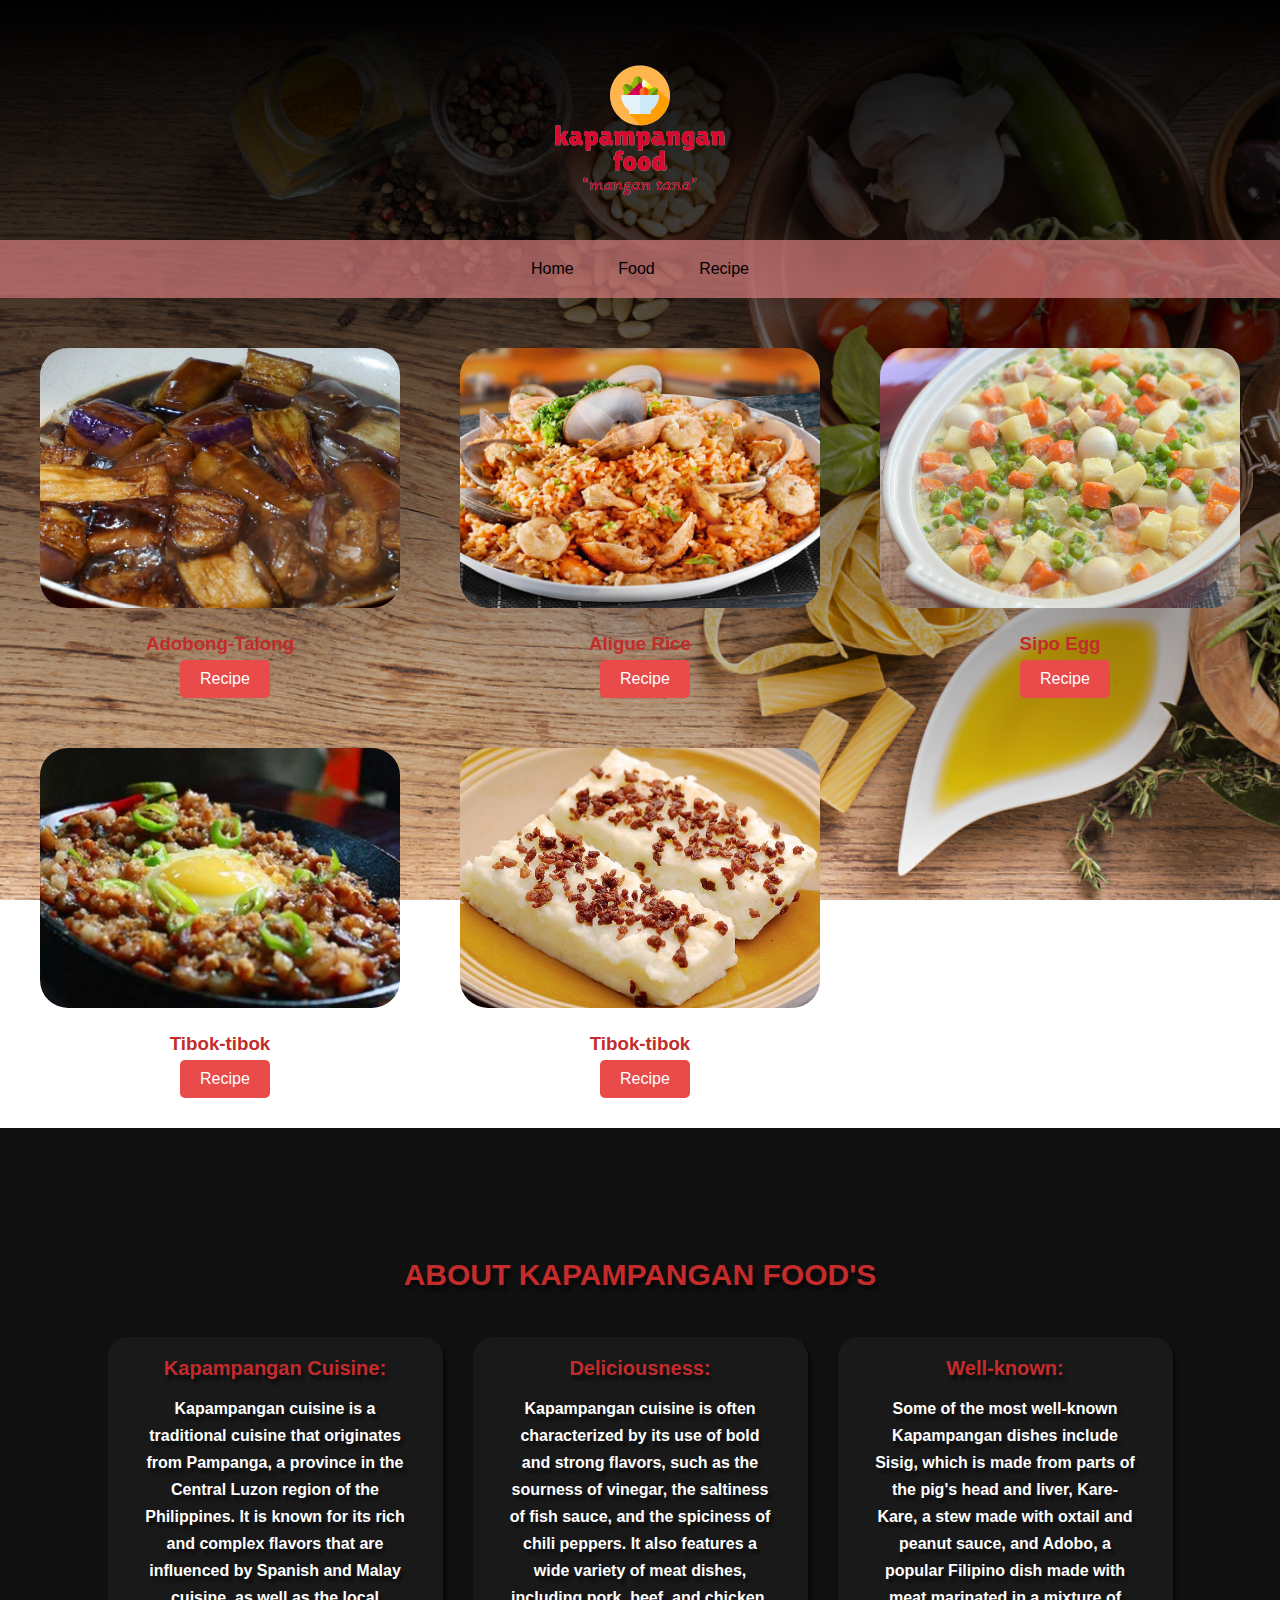
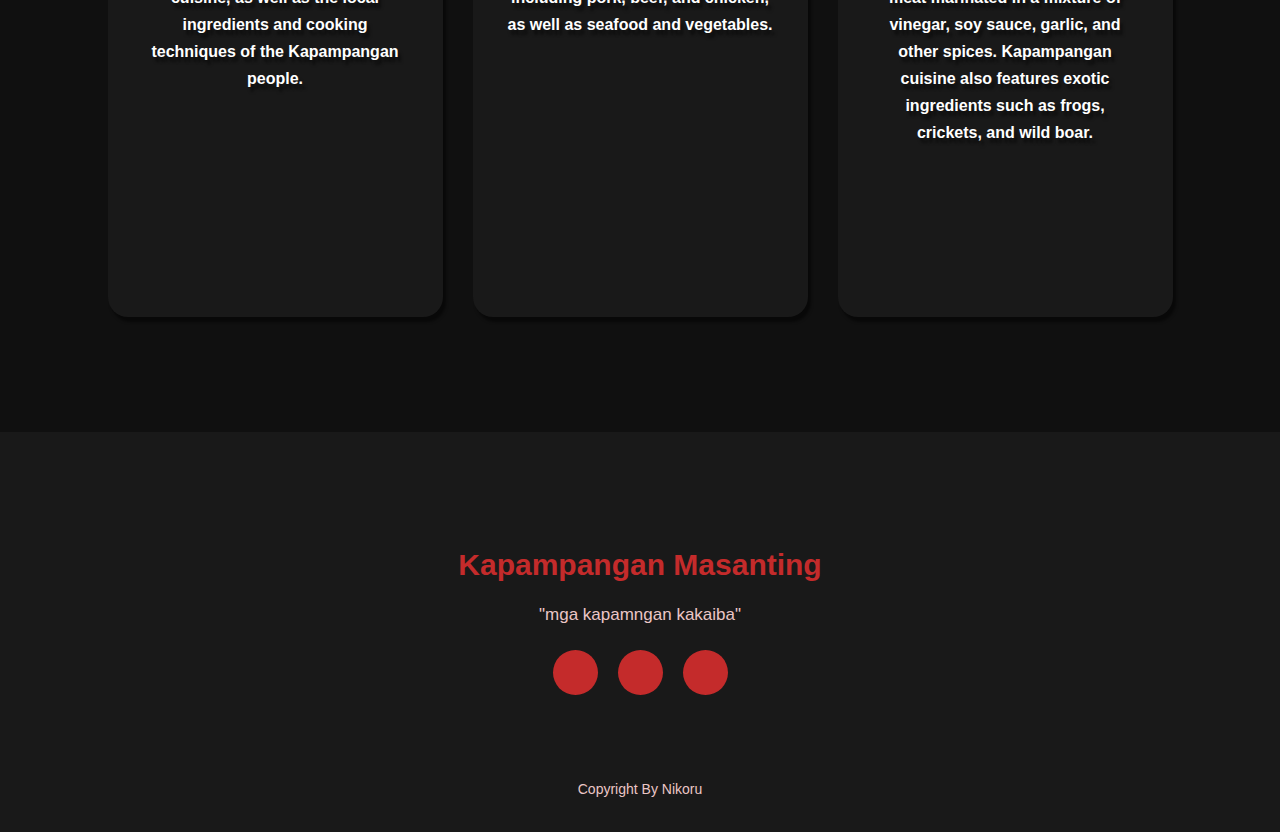
<file: Food Online Recipe/index.html>
<!DOCTYPE html>
<html lang="en">
<head>
    <meta charset="UTF-8">
    <meta http-equiv="X-UA-Compatible" content="IE=edge">
    <meta name="viewport" content="width=device-width, initial-scale=1.0">
    <link rel="stylesheet" href="https://cdnjs.cloudflare.com/ajax/libs/font-awesome/6.3.0/css/all.min.css" 
    integrity="sha512-SzlrxWUlpfuzQ+pcUCosxcglQRNAq/DZjVsC0lE40xsADsfeQoEypE+enwcOiGjk/bSuGGKHEyjSoQ1zVisanQ==" 
    crossorigin="anonymous" referrerpolicy="no-referrer" />
    <link rel="stylesheet" href="style.css">
    <title>Home</title>
</head>
<body class="bg-image">
    <img src="logoo.png" alt="logo">
    <!-- <h1>"Mangan Tana"</h1> -->
    <nav>
        <ul>
            <a href="#">Home</a>
            <a href="food.html" class="abt-food">Food</a>
            <a href="#">Recipe</a>
        </ul>
    </nav>

    <section class="items">
        <div class="item">
            <img class="bg-rounded" src="adobong-talong.jpg">
            <h3>Adobong-Talong</h3>
            <!-- <button>Recipe</button> -->
            <a href="adobo.html" class="button">Recipe</a>
        </div>
        <div class="item">
            <img class="bg-rounded" src="aligue-riceu.jpg">
            <h3>Aligue Rice</h3>
            <!-- <button>Recipe</button> -->
            <a href="aligue.html" class="button">Recipe</a>
        </div>
        <div class="item">
            <img class="bg-rounded" src="sipo-egg.jpg">
            <h3>Sipo Egg</h3>
            <!-- <button>Recipe</button> -->
            <a href="sipo-egg.html" class="button">Recipe</a>
        </div>
        <div class="item">
            <img class="bg-rounded" src="sisiglog.jpg">
            <h3>Tibok-tibok</h3>
            <!-- <button>Recipe</button> -->
            <a href="sisig.html" class="button">Recipe</a>
        </div>
        <div class="item">
            <img class="bg-rounded" src="tibok-tibok.jpg">
            <h3>Tibok-tibok</h3>
            <!-- <button>Recipe</button> -->
            <a href="tibok.html" class="button">Recipe</a>
        </div>
    </section>

    <div class="kapam">
        <div class="title">
            <h2>ABOUT KAPAMPANGAN FOOD'S</h2>
        </div>

        <div class="box">
            <!--Card 1-->
            <div class="boxes">
                <h4>Kapampangan Cuisine: </h4>
                <div class="paragraph">
                    <p><b>Kapampangan cuisine is a traditional cuisine that originates from Pampanga, 
                        a province in the Central Luzon region of the Philippines. It is known for its
                        rich and complex flavors that are influenced by Spanish and Malay cuisine, as well as
                        the local ingredients and cooking techniques of the Kapampangan people.</b></p>
                </div>
            </div>

            <!--Card 2-->
            <div class="boxes">
                <h4>Deliciousness: </h4>
                <div class="paragraph">
                    <p><b>Kapampangan cuisine is often characterized by its use of bold 
                        and strong flavors, such as the sourness of vinegar, the saltiness 
                        of fish sauce, and the spiciness of chili peppers. It also features 
                        a wide variety of meat dishes, including pork, beef, and chicken, 
                        as well as seafood and vegetables.</b></p>
                </div>
            </div>

            <!--Card 3-->
            <div class="boxes">
                <h4>Well-known: </h4>
                <div class="paragraph">
                    <p><b>Some of the most well-known Kapampangan dishes include Sisig, 
                        which is made from parts of the pig's head and liver, Kare-Kare, 
                        a stew made with oxtail and peanut sauce, and Adobo, a popular 
                        Filipino dish made with meat marinated in a mixture of vinegar,
                        soy sauce, garlic, and other spices. Kapampangan cuisine also features 
                        exotic ingredients such as frogs, crickets, and wild boar.</b></p>
                    </div>
                </div>
            </div>
        </div>
    </div>

    <!--Footer-->
    <footer>
        <p>Kapampangan Masanting</p>
        <p>"mga kapamngan kakaiba"</p>
        <div class="social">
            <a href="#"><i class="fa-brands fa-facebook-f"></i></a>
            <a href="#"><i class="fa-brands fa-instagram"></i></a>
            <a href="#"><i class="fa-brands fa-twitter"></i></a>
        </div>
        <p class="end">Copyright By Nikoru</p>
    </footer>
</body>
</html>
</file>
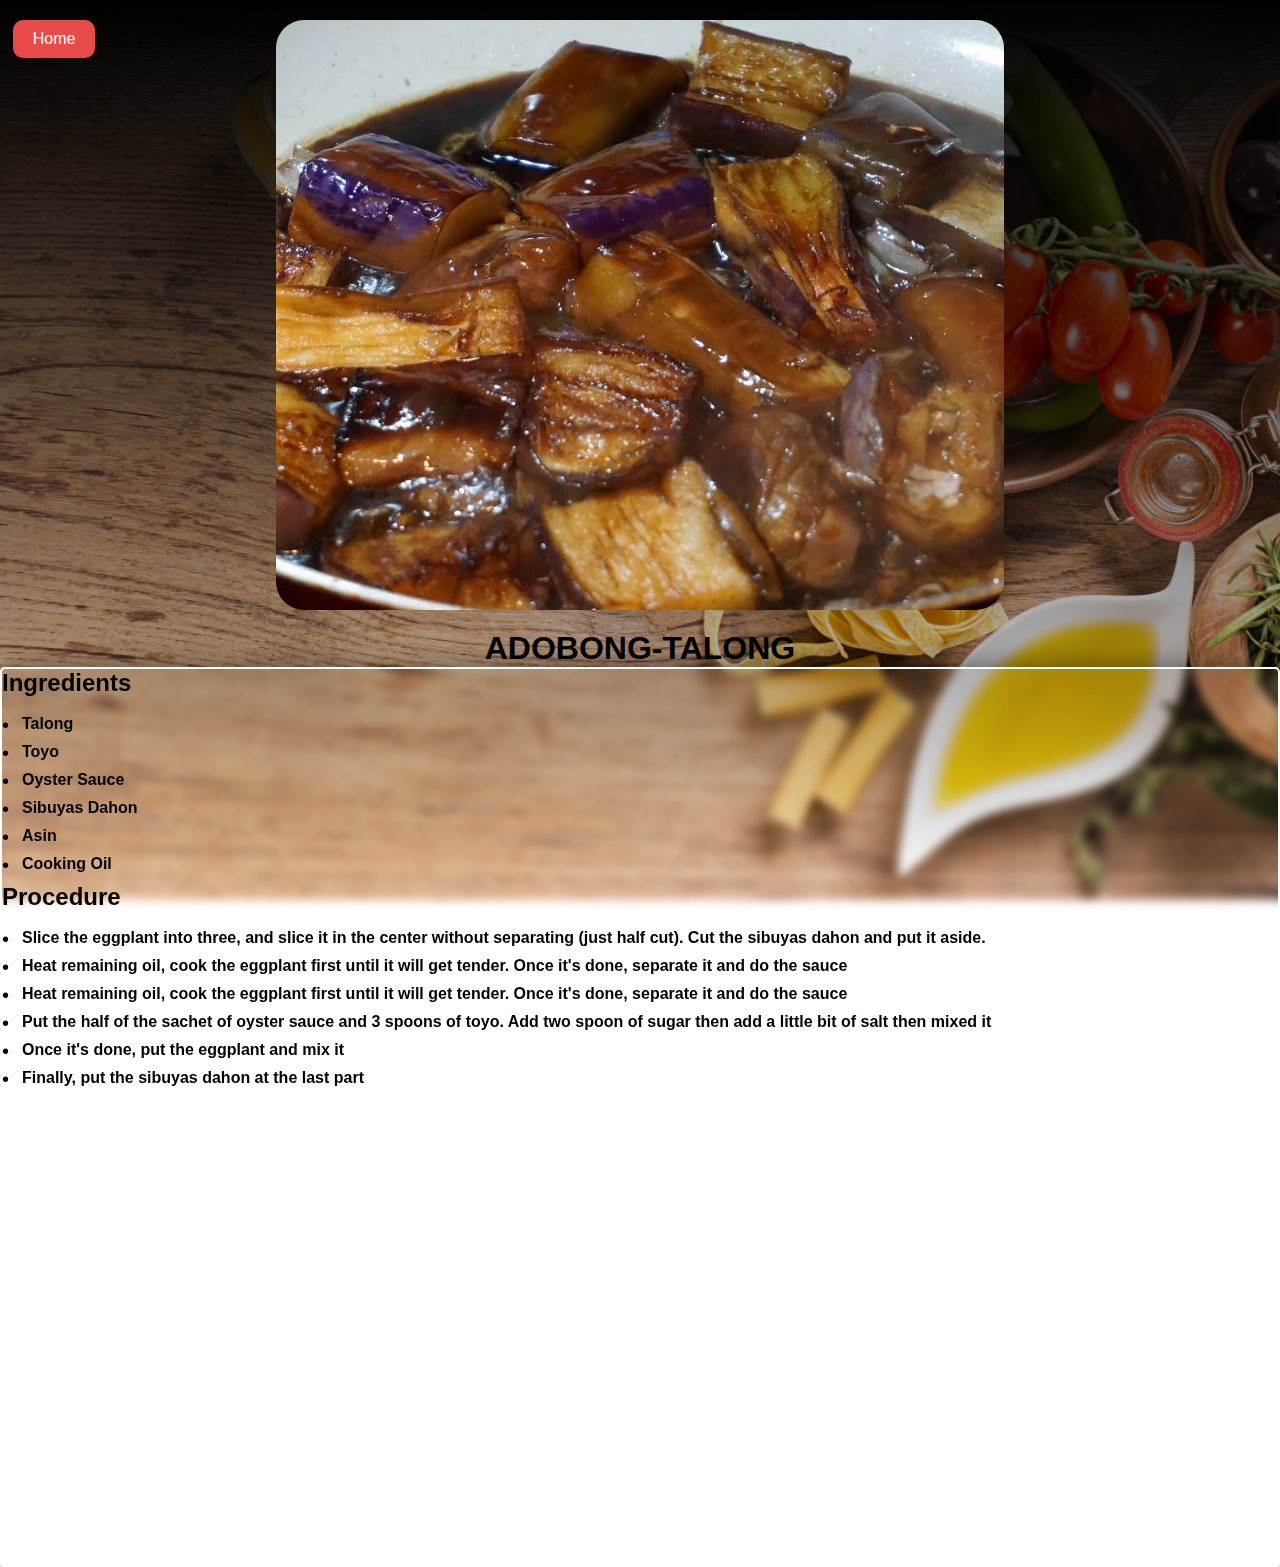
<file: Food Online Recipe/adobo.html>
<!DOCTYPE html>
<html lang="en">
<head>
    <meta charset="UTF-8">
    <meta http-equiv="X-UA-Compatible" content="IE=edge">
    <meta name="viewport" content="width=device-width, initial-scale=1.0">
    <link rel="stylesheet" href="style.css">
    <title>Adobong-Talong</title>
</head>
<body class="bg-image">
    <a href="index.html" class="adobo-btn">Home</a>
    <img class="adowbow" src="adobong-talong.jpg">
    <h1 class="adobo-h1">ADOBONG-TALONG</h1>
    <div class="boxshadow">
        <!-- <h1>ADOBONG-TALONG</h1> -->
        <h2>Ingredients </h2>
        <br>
        <ul>
            <li><b> Talong</b></li>
            </li>
            <li><b> Toyo</b></li>
            </li>
            <li><b> Oyster Sauce</b></li>
            </li>
            <li><b> Sibuyas Dahon</b></li>
            <li><b> Asin</b></li>
            <li><b> Cooking Oil</b></li>
        </ul>

        <h2>Procedure</h2>
        <br>
        <ol>
            <li><b> Slice the eggplant into three, and slice it in the center without 
                    separating (just half cut). Cut the sibuyas dahon and put it aside.</b></li>
            <li><b> Heat remaining oil, cook the eggplant first until it will get tender. 
                    Once it's done, separate it and do the sauce</b></li>
            <li><b> Heat remaining oil, cook the eggplant first until it will get tender. 
                    Once it's done, separate it and do the sauce</b></li>
            <li><b> Put the half of the sachet of oyster sauce and 3 spoons of toyo. Add two spoon of sugar
                    then add a little bit of salt then mixed it</b></li>
            <li><b> Once it's done, put the eggplant and mix it</b></li>
            <li><b> Finally, put the sibuyas dahon at the last part</b></li>
        </ol>
</body>
</html>
</file>
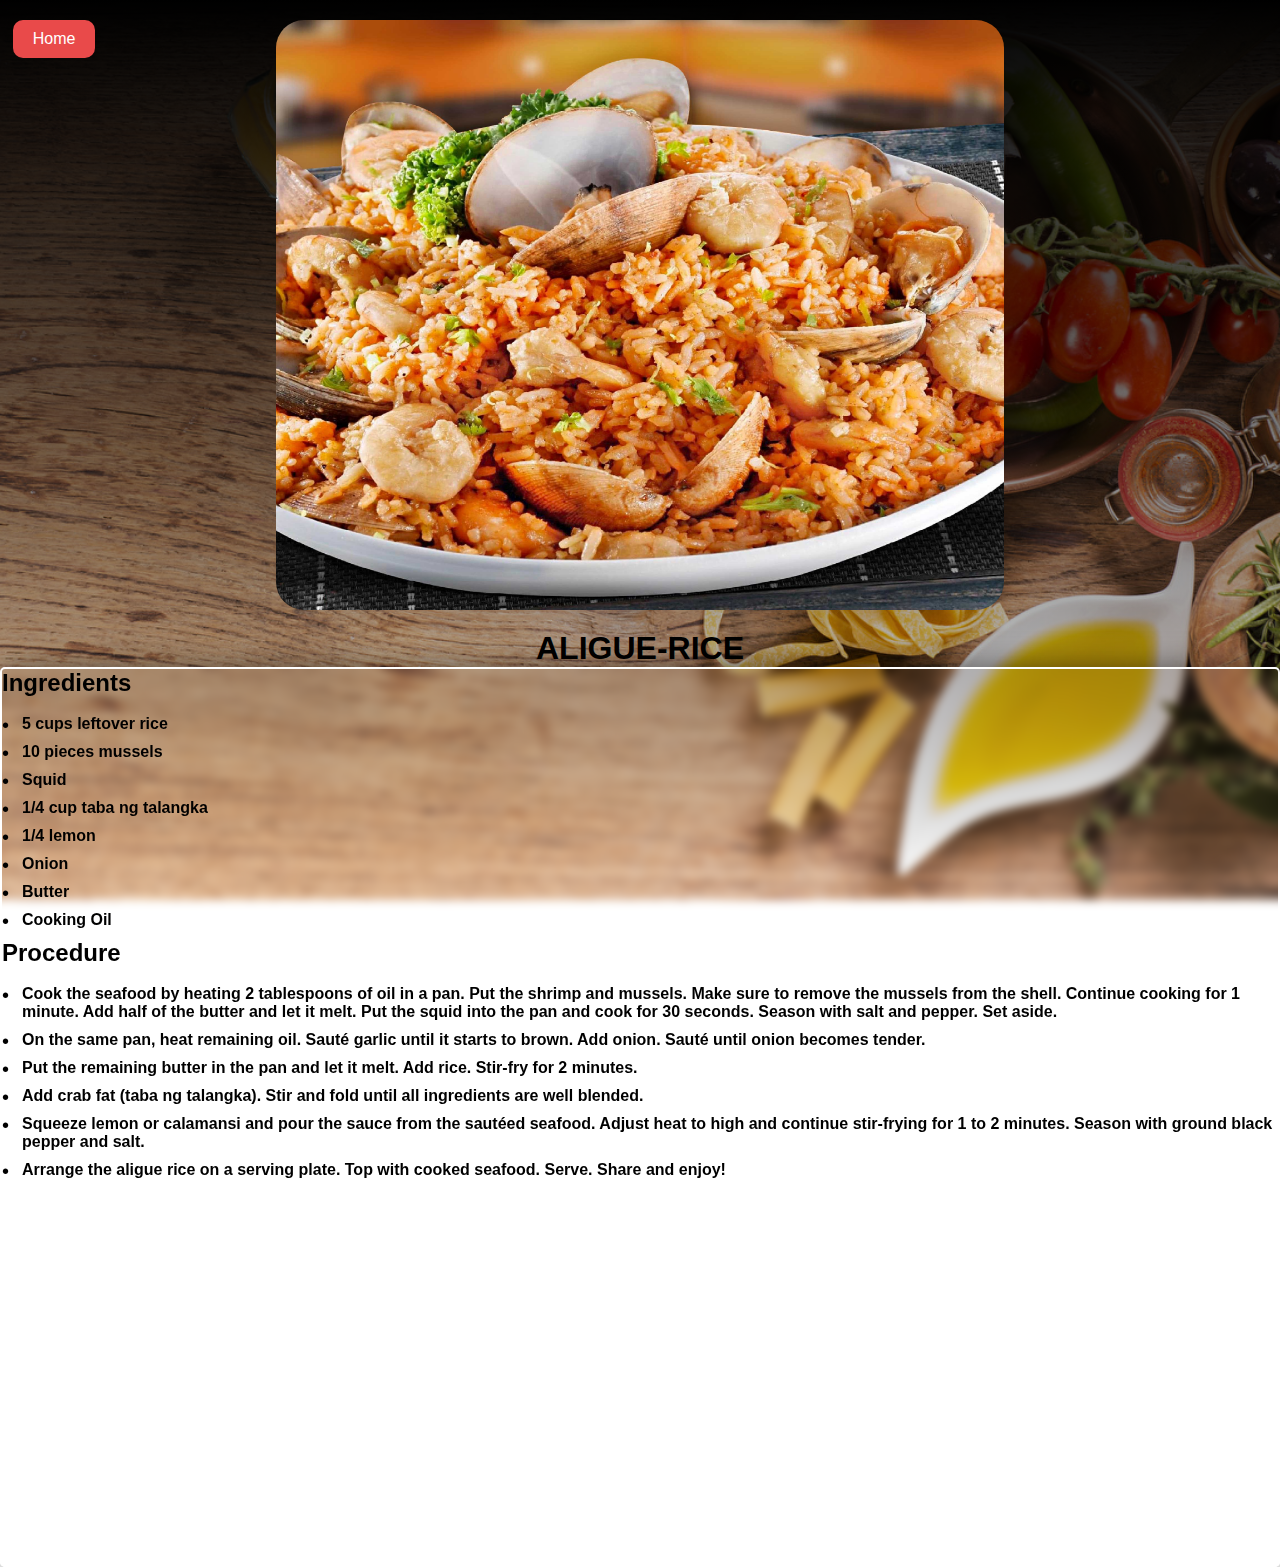
<file: Food Online Recipe/aligue.html>
<!DOCTYPE html>
<html lang="en">
<head>
    <meta charset="UTF-8">
    <meta http-equiv="X-UA-Compatible" content="IE=edge">
    <meta name="viewport" content="width=device-width, initial-scale=1.0">
    <link rel="stylesheet" href="style.css">
    <title>Aligue</title>
</head>
<body class="bg-image">
    <a href="index.html" class="aligue-btn">Home</a>
    <img class="aligue" src="aligue-riceu.jpg">
    <h1 class="aligue-h1">ALIGUE-RICE</h1>
    <div class="boxshadow">  
        <h2>Ingredients </h2>
        <br>
        <ul>
            <li><b> 5 cups leftover rice</b></li>
            <li><b> 10 pieces mussels</b></li>
            </li>
            <li><b> Squid</b></li>
            <li><b> 1/4 cup taba ng talangka</b></li>
            <li><b> 1/4 lemon</b></li>
            <li><b> Onion</b></li>
            <li><b> Butter</b></li>
            <li><b> Cooking Oil</b></li>
        </ul>

        <h2>Procedure</h2>
        <br>
        <ol>
            <li><b> Cook the seafood by heating 2 tablespoons of oil in a pan. Put the shrimp and mussels. 
                    Make sure to remove the mussels from the shell. Continue cooking for 1 minute. Add half of the 
                    butter and let it melt. Put the squid into the pan and cook for 30 seconds. Season with salt
                    and pepper. Set aside.</b></li>
            <li><b> On the same pan, heat remaining oil. Sauté garlic until it starts to brown. Add onion. 
                    Sauté until onion becomes tender.</b></li>
            <li><b> Put the remaining butter in the pan and let it melt.
                    Add rice. Stir-fry for 2 minutes.</b></li>
            <li><b> Add crab fat (taba ng talangka). Stir and fold until
                    all ingredients are well blended.</b></li>
            <li><b> Squeeze lemon or calamansi and pour the sauce from the
                    sautéed seafood. Adjust heat to high and continue 
                    stir-frying for 1 to 2 minutes. Season with ground 
                    black pepper and salt.</b></li>
            <li><b> Arrange the aligue rice on a serving plate. Top with 
                    cooked seafood. Serve. Share and enjoy!</b></li>
        </ol>
</body>
</html>
</file>
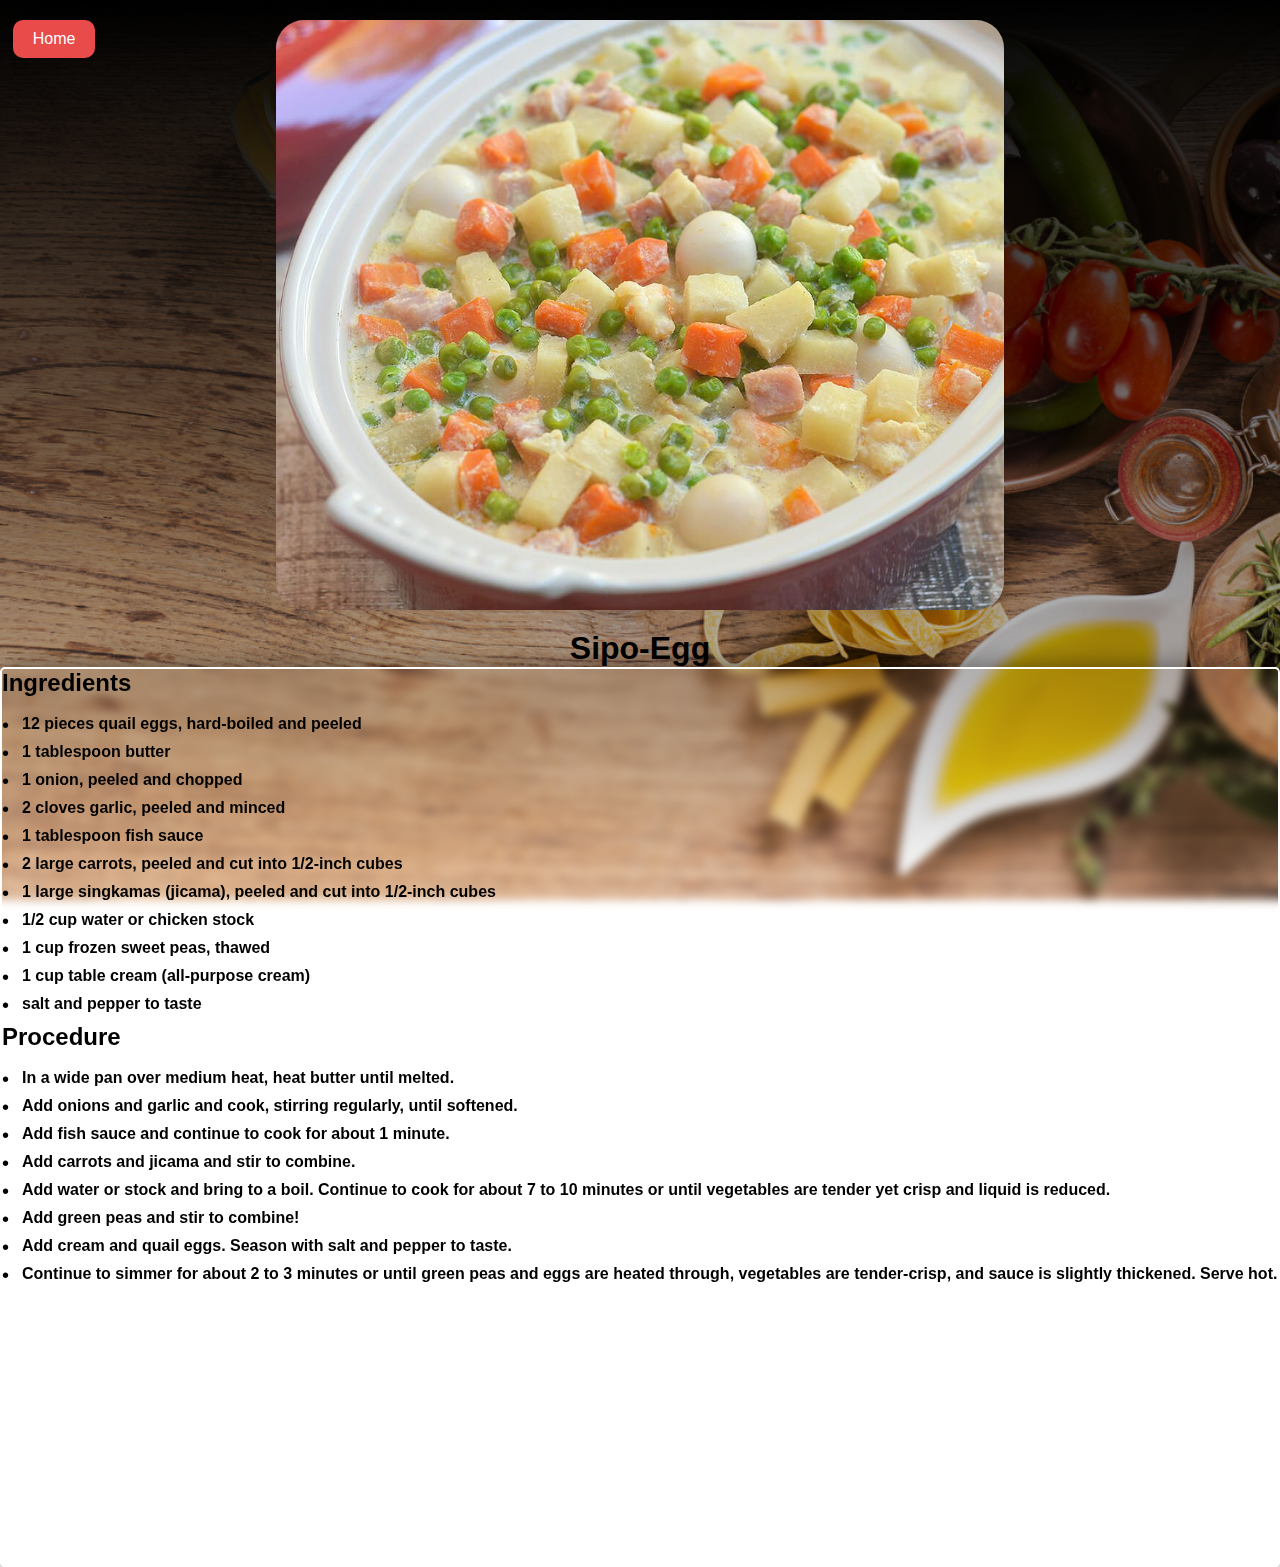
<file: Food Online Recipe/sipo-egg.html>
<!DOCTYPE html>
<html lang="en">
<head>
    <meta charset="UTF-8">
    <meta http-equiv="X-UA-Compatible" content="IE=edge">
    <meta name="viewport" content="width=device-width, initial-scale=1.0">
    <link rel="stylesheet" href="style.css">
    <title>Sipo-egg</title>
</head>
<body class="bg-image">
    <a href="index.html" class="sipo-egg-btn">Home</a>
    <img class="sipo-egg" src="sipo-egg.jpg">
    <h1 class="sipo-egg-h1">Sipo-Egg</h1>
    <div class="boxshadow">
        <h2>Ingredients </h2>
        <br>
        <ul>
            <li><b> 12 pieces quail eggs, hard-boiled and peeled</b></li>
            </li>
            <li><b> 1 tablespoon butter</b></li>
            </li>
            <li><b> 1 onion, peeled and chopped</b></li>
            </li>
            <li><b> 2 cloves garlic, peeled and minced</b></li>
            <li><b> 1 tablespoon fish sauce</b></li>
            <li><b> 2 large carrots, peeled and cut into 1/2-inch cubes</b></li>
            <li><b> 1 large singkamas (jicama), peeled and cut into 1/2-inch cubes</b></li>
            <li><b> 1/2 cup water or chicken stock</b></li>
            <li><b>1 cup frozen sweet peas, thawed</b></li>
            <li><b>1 cup table cream (all-purpose cream)</b></li>
            <li><b>salt and pepper to taste</b></li>
        </ul>

        <h2>Procedure</h2>
        <br>
        <ol>
            <li><b> In a wide pan over medium heat, heat butter until melted. </b></li>
            <li><b> Add onions and garlic and cook, stirring regularly, until softened.</b></li>
            <li><b> Add fish sauce and continue to cook for about 1 minute.</b></li>
            <li><b> Add carrots and jicama and stir to combine.</b></li>
            <li><b> Add water or stock and bring to a boil. Continue to cook for
                    about 7 to 10 minutes or until vegetables are tender yet crisp
                    and liquid is reduced. </b></li>
            <li><b> Add green peas and stir to combine!</b></li>
            <li><b> Add cream and quail eggs. Season with salt and pepper to taste. </b></li>
            <li><b>Continue to simmer for about 2 to 3 minutes or until green
                    peas and eggs are heated through, vegetables are tender-crisp, 
                    and sauce is slightly thickened. Serve hot.</b></li>
        </ol>
</body>
</html>
</file>
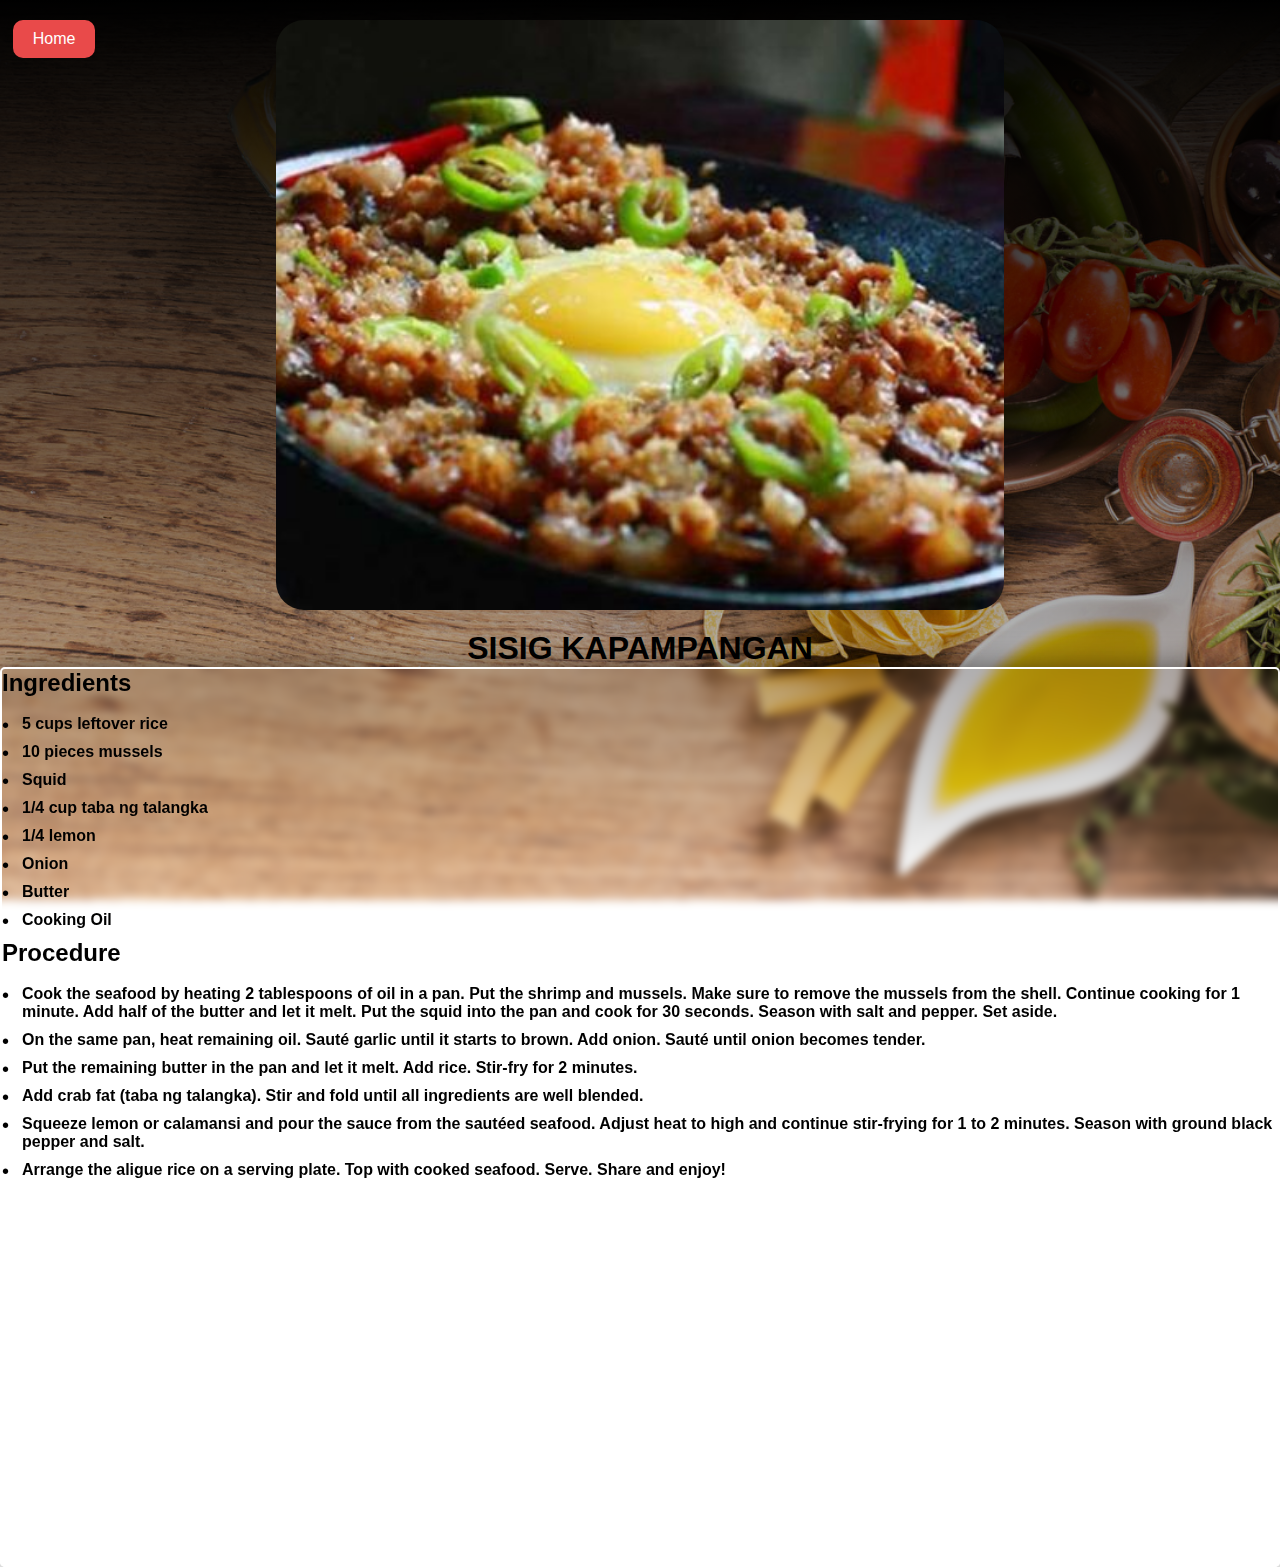
<file: Food Online Recipe/sisig.html>
<!DOCTYPE html>
<html lang="en">
<head>
    <meta charset="UTF-8">
    <meta http-equiv="X-UA-Compatible" content="IE=edge">
    <meta name="viewport" content="width=device-width, initial-scale=1.0">
    <link rel="stylesheet" href="style.css">
    <title>Sisig</title>
</head>
<body class="bg-image">
    <a href="index.html" class="sisig-btn">Home</a>
    <img class="sisig" src="sisiglog.jpg">
    <h1 class="sisig-h1">SISIG KAPAMPANGAN</h1>
    <div class="boxshadow">
    <h2>Ingredients </h2>
    <br>
    <ul>
        <li><b> 5 cups leftover rice</b></li>
        <li><b> 10 pieces mussels</b></li>
        </li>
        <li><b> Squid</b></li>
        <li><b> 1/4 cup taba ng talangka</b></li>
        <li><b> 1/4 lemon</b></li>
        <li><b> Onion</b></li>
        <li><b> Butter</b></li>
        <li><b> Cooking Oil</b></li>
    </ul>

    <h2>Procedure</h2>
    <br>
    <ol>
        <li><b> Cook the seafood by heating 2 tablespoons of oil in a pan. Put the shrimp and mussels. 
                Make sure to remove the mussels from the shell. Continue cooking for 1 minute. Add half of the 
                butter and let it melt. Put the squid into the pan and cook for 30 seconds. Season with salt
                and pepper. Set aside.</b></li>
        <li><b> On the same pan, heat remaining oil. Sauté garlic until it starts to brown. Add onion. 
                Sauté until onion becomes tender.</b></li>
        <li><b> Put the remaining butter in the pan and let it melt.
                Add rice. Stir-fry for 2 minutes.</b></li>
        <li><b> Add crab fat (taba ng talangka). Stir and fold until
                all ingredients are well blended.</b></li>
        <li><b> Squeeze lemon or calamansi and pour the sauce from the
                sautéed seafood. Adjust heat to high and continue 
                stir-frying for 1 to 2 minutes. Season with ground 
                black pepper and salt.</b></li>
        <li><b> Arrange the aligue rice on a serving plate. Top with 
                cooked seafood. Serve. Share and enjoy!</b></li>
    </ol>
</body>
</html>
</file>
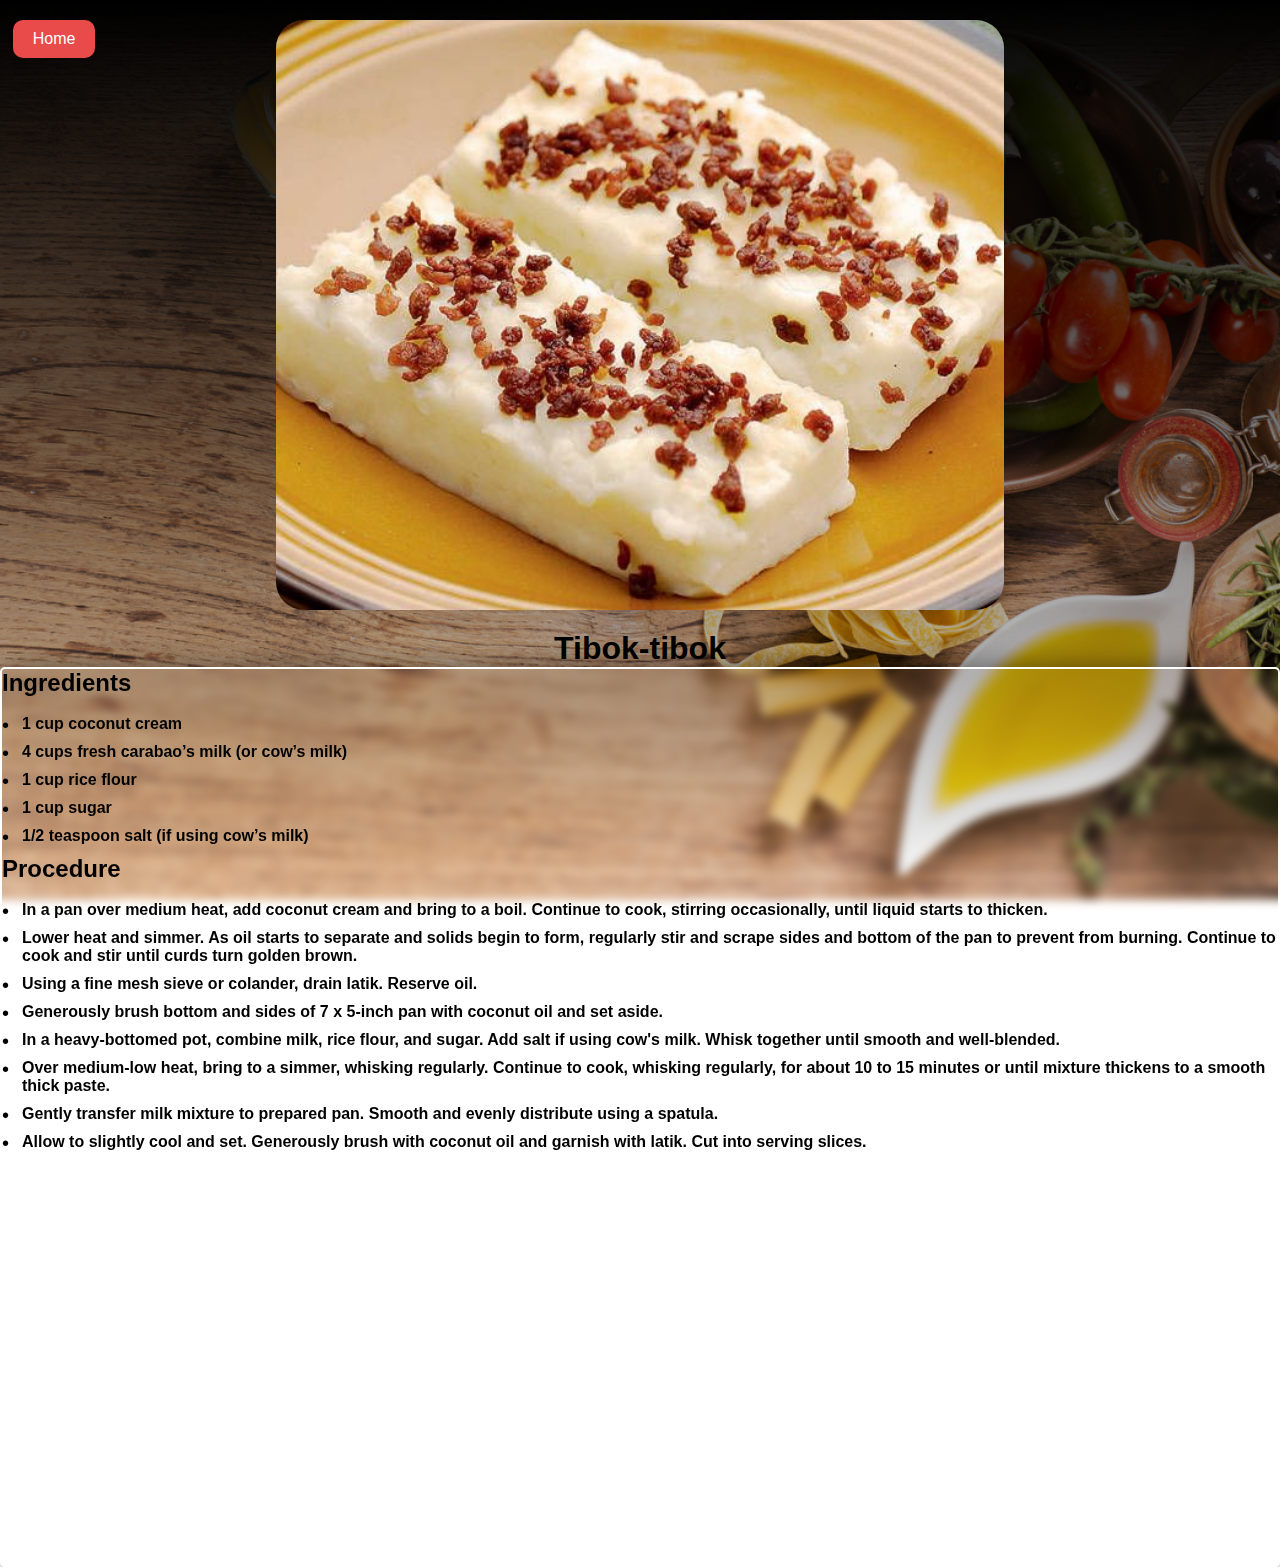
<file: Food Online Recipe/tibok.html>
<!DOCTYPE html>
<html lang="en">
<head>
    <meta charset="UTF-8">
    <meta http-equiv="X-UA-Compatible" content="IE=edge">
    <meta name="viewport" content="width=device-width, initial-scale=1.0">
    <link rel="stylesheet" href="style.css">
    <title>Tibok-tibok</title>
</head>
<body class="bg-image">
    <a href="index.html" class="tibok-tibok-btn">Home</a>
    <img class="tibok-tibok" src="tibok-tibok.jpg">
    <h1 class="tibok-tibok-h1">Tibok-tibok</h1>
    <div class="boxshadow">
        <h2>Ingredients </h2>
        <br>
        <ul>
            <li><b> 1 cup coconut cream</b></li>
            <li><b> 4 cups fresh carabao’s milk (or cow’s milk)</b></li>
            <li><b> 1 cup rice flour</b></li>
            <li><b> 1 cup sugar</b></li>
            <li><b> 1/2 teaspoon salt (if using cow’s milk)</b></li>
        </ul>

        <h2>Procedure</h2>
        <br>
        <ol>
            <li><b> In a pan over medium heat, add coconut cream and bring to a boil.
                    Continue to cook, stirring occasionally, until liquid starts to 
                    thicken.</b></li>
            <li><b> Lower heat and simmer. As oil starts to separate and solids 
                    begin to form, regularly stir and scrape sides and bottom
                    of the pan to prevent from burning. Continue to cook and 
                    stir until curds turn golden brown.</b></li>
            <li><b> Using a fine mesh sieve or colander, drain latik. Reserve oil.</b></li>
            <li><b> Generously brush bottom and sides of 7 x 5-inch pan with coconut 
                    oil and set aside.</b></li>
            <li><b> In a heavy-bottomed pot, combine milk, rice flour, and sugar.
                    Add salt if using cow's milk. Whisk together until smooth and
                    well-blended.</b></li>
            <li><b> Over medium-low heat, bring to a simmer, whisking regularly.
                    Continue to cook, whisking regularly, for about 10 to 15
                    minutes or until mixture thickens to a smooth thick paste.</b></li>
            <li><b> Gently transfer milk mixture to prepared pan. Smooth and 
                    evenly distribute using a spatula. </b></li>
            <li><b>Allow to slightly cool and set. Generously brush with coconut
                    oil and garnish with latik. Cut into serving slices.</b></li>
        </ol>
</body>
</html>
</file>
<file: Food Online Recipe/style.css>
*{
    margin: 0;
    padding: 0;
    font-family: sans-serif;
    box-sizing: border-box;
}

nav{
    background: rgba(214, 125, 125, 0.7);
    display: grid;
    place-items: center;
}


nav ul{
    list-style-type: none;
}

nav ul a{
    display: inline-block;
    padding: 20px;
    text-decoration: none;
    color: #000;
    transition: 0.2s ease-in;
}

nav ul a:hover{
    background-color: rgb(219, 23, 23);
    color: white;
}

.kapam{
    background: #101010;
    width: 100%;
    padding: 100px 0px;
}

.kapam h2{
    color: #c42b2b;
    font-size: 30px;
    width: 1130px;
    margin: 30px auto;
    text-align: center;
    text-shadow: 3px 5px 3px rgba(0, 0, 0, .5);
}

.boxes{
    height: 580px;
    width: 335px;
    padding: 20px 35px;
    background: #191919;
    border-radius: 20px;
    margin: 15px;
    position: relative;
    overflow: hidden;
    text-align: center;
    box-shadow: 3px 5px 3px rgba(0, 0, 0, .5);
}

.boxes h4{
    color: #c42b2b;
    font-size: 20px;
    margin-bottom: 15px;
    text-shadow: 3px 5px 3px rgba(0, 0, 0, .5);
}

.paragraph p{
    color: white;
    line-height: 27px;
    margin-bottom: 25px;
    text-shadow: 3px 5px 3px rgba(0, 0, 0, .5);
}

footer{
    position: relative;
    width: 100%;
    height: 400px;
    background: #191919;
    display: flex;
    flex-direction: column;
    align-items: center;
    justify-content: center;
}

footer p:nth-child(1){
    font-size: 30px;
    color: #c42b2b;
    margin-bottom: 20px;
    font-weight: bold;
}

footer p:nth-child(2){
    color: #ebc6c6;
    font-size: 17px;
    width: 500px;
    text-align: center;
    line-height: 26px;
}

.social{
    display: flex;
}

.social a{
    width: 45px;
    height: 45px;
    display: flex;
    align-items: center;
    justify-content: center;
    background: #c42b2b;
    border-radius: 50%;
    margin: 22px 10px;
    color: #101010;
    text-decoration: none;
    font-size: 20px;
}

.social a:hover{
    transform: scale(1.3);
    transition: .3s;
}

.box{
    display: flex;
    justify-content: center;
    align-items: center;
    min-height: 400px;
}

.bg-image{
    background-image: linear-gradient(rgba(0, 0, 0, 1.0),rgba(0, 0, 0, 0.0)),url("meow.jpg");
    background-size: cover;
    background-position: center;
    background-attachment: fixed;
    height: 100vh;
}

.bg-rounded{
    border-radius: 3rem;
}

img{
    padding: 20px;
    align-items: center;
    display: block;
    margin: 0 auto;
}

.items{
    display: grid;
    grid-template-columns: repeat(3, 1fr);
    padding: 30px 20px;
    grid-column-gap: 20px;
    grid-row-gap: 30px;
}

.item img{
    width: 100%;
    height: 300px;
    object-fit: cover;
    cursor: pointer;
    transition: 0.2s ease;
}

.item img:hover{
    transform: scale(1.04);
}

.item h3{
    padding: 5px;
    text-align: center;
    color: #c42b2b;
}

.item button{
    padding: 5px 30px;
    border: none;
    outline: none;
    background-color: green;
    color: white;
    cursor: pointer;
    border-radius: 4px;
    font-size: 20px;
    display: block;
    margin: 0 auto;
    transition: 0.2s all;
}

.button{
    display: inline-block;
    padding: 10px 20px;
    background-color: #e94a4a;
    color: white;
    text-align: center;
    text-decoration: none;
    font-size: 16px;
    border-radius: 5px;
    margin-left: 40%;
}

.button:hover{
    transform: scale(1.08);
}

@media screen and (max-width: 1000px){
    .items{
        grid-template-columns: repeat(2, 1fr);
    }
}

@media screen and (max-width: 768px) {
    .items{
        grid-template-columns: repeat(1, 1fr);
    }
}

.adowbow{
    width: 60%;
    height: 70%;
    object-fit: cover;
    border-radius: 3rem;
}

.adobo-btn{
    top: 20px;
    position: absolute;
    display: inline-block;
    padding: 10px 20px;
    background-color: #e94a4a;
    color: white;
    text-align: left;
    text-decoration: none;
    font-size: 16px;
    border-radius: 10px;
    margin-left: 1%;
}


.adobo-btn:hover{
    transform: scale(1.08);
}

.aligue{
    width: 60%;
    height: 70%;
    object-fit: cover;
    border-radius: 3rem;
}

.aligue-btn{
    top: 20px;
    position: absolute;
    display: inline-block;
    padding: 10px 20px;
    background-color: #e94a4a;
    color: white;
    text-align: left;
    text-decoration: none;
    font-size: 16px;
    border-radius: 10px;
    margin-left: 1%;
}

.aligue-btn:hover{
    transform: scale(1.08);
}

.sisig{
    width: 60%;
    height: 70%;
    object-fit: cover;
    border-radius: 3rem;
}

.sisig-btn{
    top: 20px;
    position: absolute;
    display: inline-block;
    padding: 10px 20px;
    background-color: #e94a4a;
    color: white;
    text-align: left;
    text-decoration: none;
    font-size: 16px;
    border-radius: 10px;
    margin-left: 1%;
}

.sisig-btn:hover{
    transform: scale(1.08);
}

.tibok-tibok{
    width: 60%;
    height: 70%;
    object-fit: cover;
    border-radius: 3rem;
}

.tibok-tibok-btn{
    top: 20px;
    position: absolute;
    display: inline-block;
    padding: 10px 20px;
    background-color: #e94a4a;
    color: white;
    text-align: left;
    text-decoration: none;
    font-size: 16px;
    border-radius: 10px;
    margin-left: 1%;
}

.tibok-tibok-btn:hover{
    transform: scale(1.08);
}

.sipo{
    width: 60%;
    height: 70%;
    object-fit: cover;
    border-radius: 3rem;
}

.sipo-egg{
    width: 60%;
    height: 70%;
    object-fit: cover;
    border-radius: 3rem;
}

.sipo-egg-btn{
    top: 20px;
    position: absolute;
    display: inline-block;
    padding: 10px 20px;
    background-color: #e94a4a;
    color: white;
    text-align: left;
    text-decoration: none;
    font-size: 16px;
    border-radius: 10px;
    margin-left: 1%;
}

.boxshadow{
    position: relative;
    width: 100%;
    height: 100%;
    background: transparent;
    border: 2px solid rgba(255, 255, 255, 5);
    border-radius: 5px;
    backdrop-filter: blur(5px);
    box-shadow: 0 0 30px rgba(0, 0, 0, .5);
    display: list-item;
    justify-content: space-between;
    align-items: center;
    overflow: hidden;
}

.boxshadow li{
    margin-bottom: 10px;
    padding-left: 20px;
    position: relative;
}

.boxshadow li:before{
    content: "•";
    position: absolute;
    left: 0;
    top: 0;
    font-size: 20px;
    line-height: 1;
}

.adobo-h1{
    text-align: center;
    color: #000;
}

.aligue-h1{
    text-align: center;
    color: #000;
}

.sipo-egg-h1{
    text-align: center;
    color: #000;
}

.tibok-tibok-h1{
    text-align: center;
    color: #000;
}

.sisig-h1{
    text-align: center;
    color: #000;
}

.end{
    position: absolute;
    color: #ebc6c6;
    bottom: 35px;
    font-size: 14px;
}
</file>
